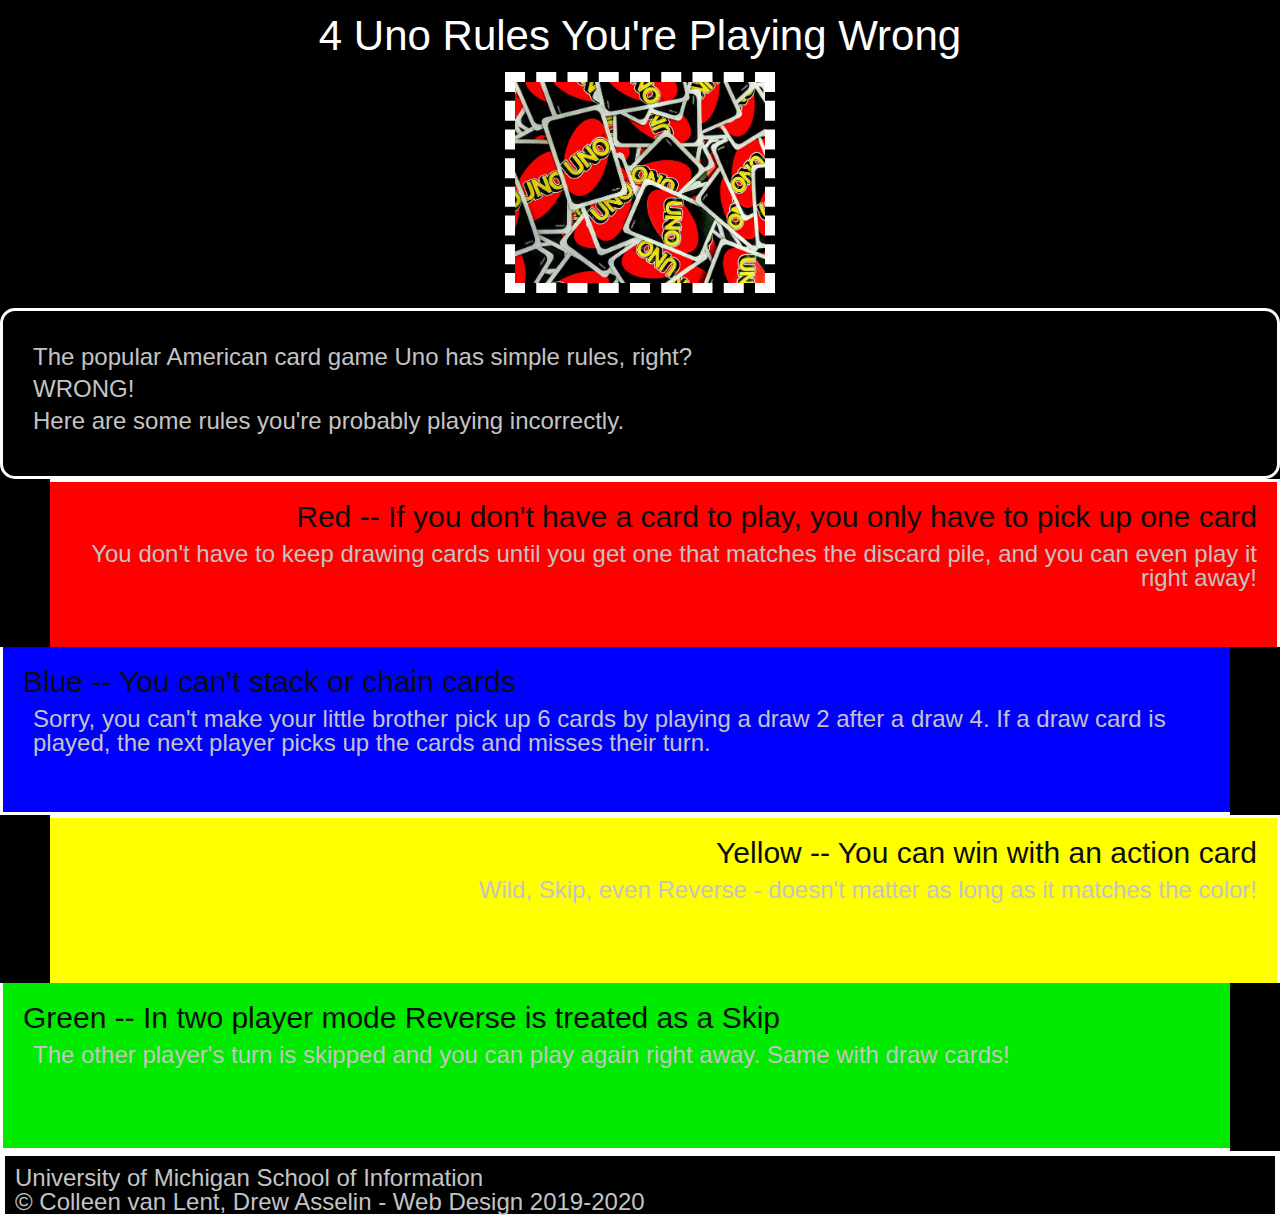
<file: index.html>
<!DOCTYPE html>
<html lang="en">
<head>
  <meta charset="UTF-8">
  <meta name="viewport" content="width=device-width, initial-scale=1.0">
 <title>4 Uno Rules You're Playing Wrong</title>	
</head>	
<body>	
  <link rel="stylesheet" href="css/html5reset.css">
  <link rel="stylesheet" href="css/style.css">
  

  <main>	
    <h1>4 Uno Rules You're Playing Wrong</h1>	
    <img src="images/uno-cards.jpg" width = "150" alt="uno cards" />	
    <div class="introduction">	
      <p>The popular American card game Uno has simple rules, right?<br> WRONG!<br> 
        
        Here are some rules you're probably playing incorrectly.</p>	
    </div>	
    <div class="red">	
      <h2>Red -- If you don't have a card to play, you only have to pick up one card</h2>	
      <p>You don't have to keep drawing cards until you get one that matches the discard pile, and you can even play it right away!</p>	
    </div>	
    <div class="blue">	
      <h2>Blue -- You can't stack or chain cards</h2>	
      <p>Sorry, you can't make your little brother pick up 6 cards by playing a draw 2 after a draw 4. If a draw card is played, the next player picks up the cards and misses their turn.</p>	
    </div>	
    <div class="yellow">	
      <h2>Yellow --  You can win with an action card</h2>	
      <p>Wild, Skip, even Reverse - doesn't matter as long as it matches the color!</p>	
    </div>	
    <div class="green">	
      <h2>Green -- In two player mode Reverse is treated as a Skip</h2>	
      <p>The other player's turn is skipped and you can play again right away. Same with draw cards!</p>	
    </div>	
  </main>	
  <footer>	
    <p>University of Michigan School of Information <br/>	
      &copy; Colleen van Lent, Drew Asselin - Web Design 2019-2020</p>	
  </footer>	
</body>	
</html>
</file>
<file: css/style.css>
body{
    font-family: Arial, Verdana;
    background: #000000;
    color: #FFFFFF;
    }
    
    h1{
        font-size: 42px;
        text-align: center;
        padding: 15px;
    }
    
    h2{
        font-size: 30px;
        color: #0D0D0D;
    }
    
    p{
        font-size: 24px;
        padding-top: 10px;
        padding-left: 10px;
        color: #C4C4C4;
    }
    
    img{
        width: 250px;
        margin-left: auto;
        margin-right: auto;
        display: block;
        border: white dashed 10px;
    }
    
    div{
        min-height: 125px;
        padding: 20px;
        border: 3px solid white;
    }
    
    .introduction{
        border-radius: 15px;
        margin-top: 15px;
        line-height: 200%;
    }
    
    .red{
        background-color: #ff0000;
        text-align: right;
        margin-left: 50px;
        border-bottom: 2px;
        border-left: 5px;
    
    }
    
    .blue{ 
        background-color:#0000FF;
        margin-right:50px;
        text-align: left;
        border-right: 5px;
        border-top: 2px;
        color: #C4C4C4;
    }
    
    
    .yellow{
        background-color:#FFFF00;
        text-align: right;
        margin-left: 50px;
        border-bottom: 2px;
        border-left: 5px;
    
    }
    
    p.yellow{
        color: #707070;
    }
    
    
    .green{
        background-color: #00EB00;
        text-align: left;
        margin-right: 50px;
        border-right: 5px;
        border-top: 2px;
    }
    
    
    footer{
        background: linear-gradient (90deg,rgba(0, 0, 0, 1) 0%, rgba(0, 0, 255, 1) 25%, rgba(0, 102,255,1)70% rgba(0, 0, 0, 1) 100%);
        border: 5px solid white;
    }
</file>
